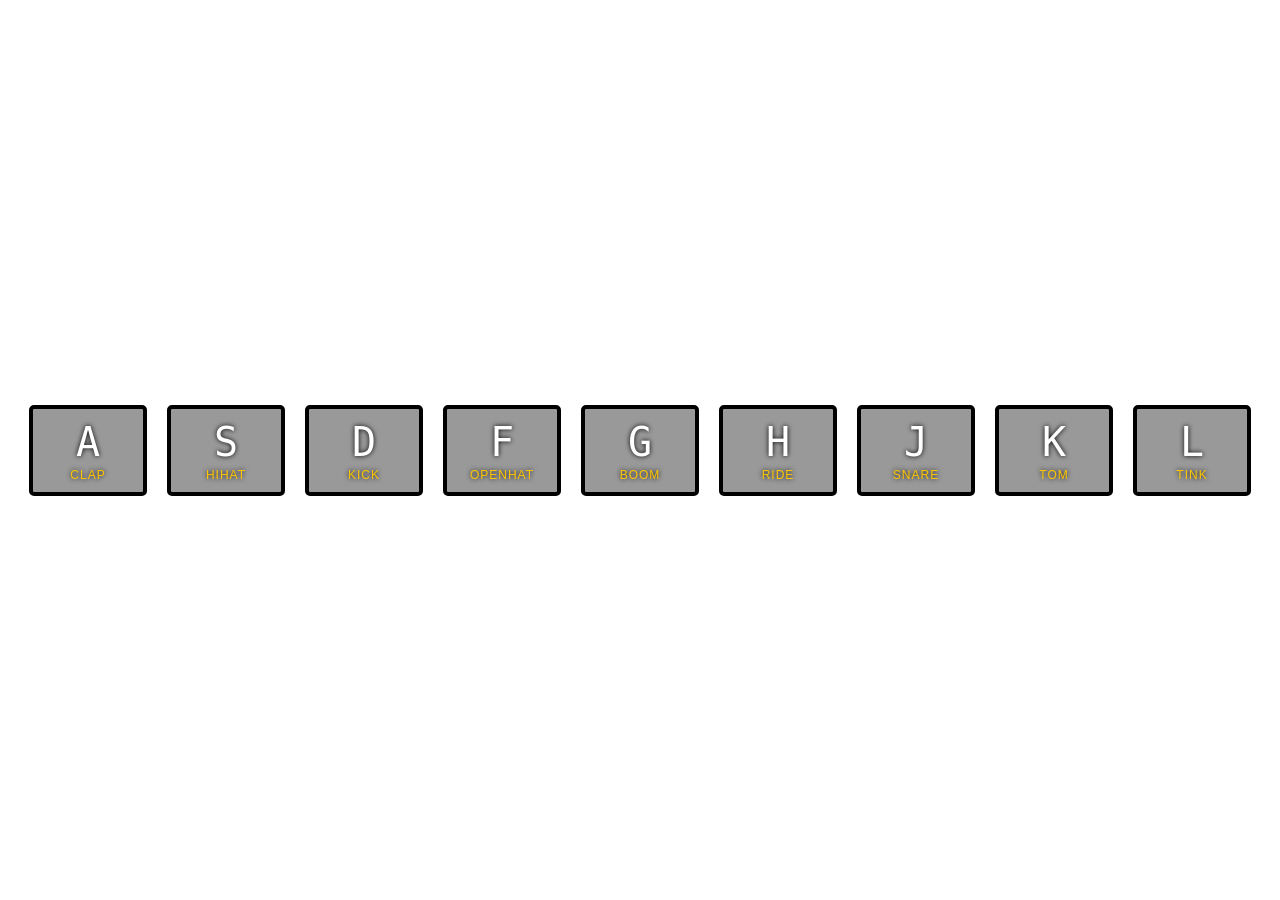
<file: day01/after/index.html>
<!DOCTYPE html>
<html lang="en">
<head>
  <meta charset="UTF-8">
  <title>JS Drum Kit</title>
  <link rel="stylesheet" href="style.css">
</head>
<body>


  <div class="keys">
    <div data-key="65" class="key">
      <kbd>A</kbd>
      <span class="sound">clap</span>
    </div>
    <div data-key="83" class="key">
      <kbd>S</kbd>
      <span class="sound">hihat</span>
    </div>
    <div data-key="68" class="key">
      <kbd>D</kbd>
      <span class="sound">kick</span>
    </div>
    <div data-key="70" class="key">
      <kbd>F</kbd>
      <span class="sound">openhat</span>
    </div>
    <div data-key="71" class="key">
      <kbd>G</kbd>
      <span class="sound">boom</span>
    </div>
    <div data-key="72" class="key">
      <kbd>H</kbd>
      <span class="sound">ride</span>
    </div>
    <div data-key="74" class="key">
      <kbd>J</kbd>
      <span class="sound">snare</span>
    </div>
    <div data-key="75" class="key">
      <kbd>K</kbd>
      <span class="sound">tom</span>
    </div>
    <div data-key="76" class="key">
      <kbd>L</kbd>
      <span class="sound">tink</span>
    </div>
  </div>

  <audio data-key="65" src="sounds/clap.wav"></audio>
  <audio data-key="83" src="sounds/hihat.wav"></audio>
  <audio data-key="68" src="sounds/kick.wav"></audio>
  <audio data-key="70" src="sounds/openhat.wav"></audio>
  <audio data-key="71" src="sounds/boom.wav"></audio>
  <audio data-key="72" src="sounds/ride.wav"></audio>
  <audio data-key="74" src="sounds/snare.wav"></audio>
  <audio data-key="75" src="sounds/tom.wav"></audio>
  <audio data-key="76" src="sounds/tink.wav"></audio>

<script>

  window.addEventListener('keydown', function(e) {
    const audio = document.querySelector(`audio[data-key="${e.keyCode}"]`);
    const key = document.querySelector(`.key[data-key="${e.keyCode}"]`);
    if (!audio) return;
    audio.currentTime = 0;
    audio.play();
    key.classList.add('playing');

    const keys = document.querySelectorAll('.key');

    keys.forEach(key => key.addEventListener('transitionend', removeTransition));

    function removeTransition(e) {
      this.classList.remove('playing')
    }
  })

</script>


</body>
</html>
</file>
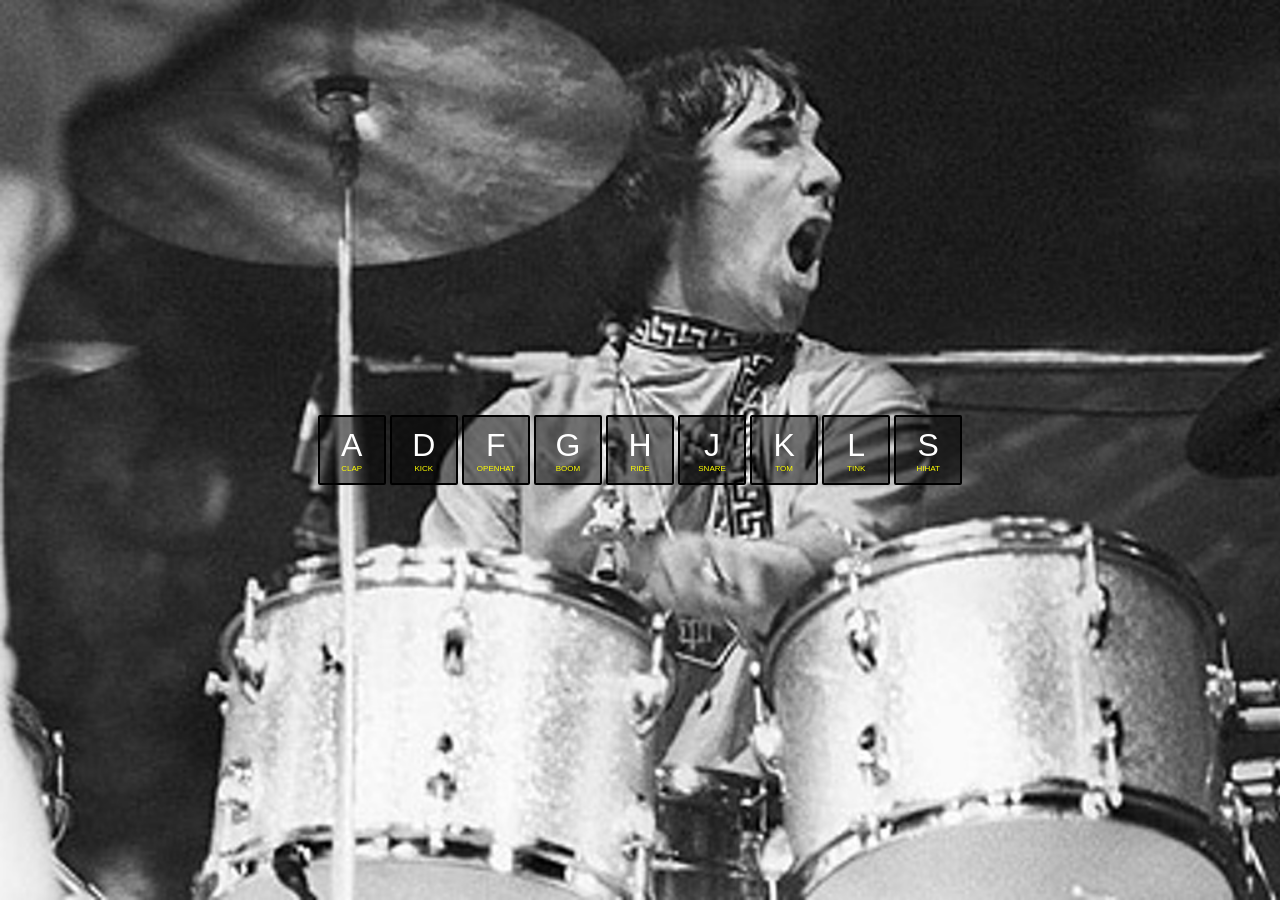
<file: day01/before/index.html>
<!DOCTYPE html>
<html lang="en">
<head>
  <meta charset="UTF-8">
  <title>Yeah!</title>
  <link rel="stylesheet" href="styles.css">
  <script defer src="scripts.js"></script>
</head>
<body>
<div class="keys-wrapper">

</div>
</body>
</html>
</file>
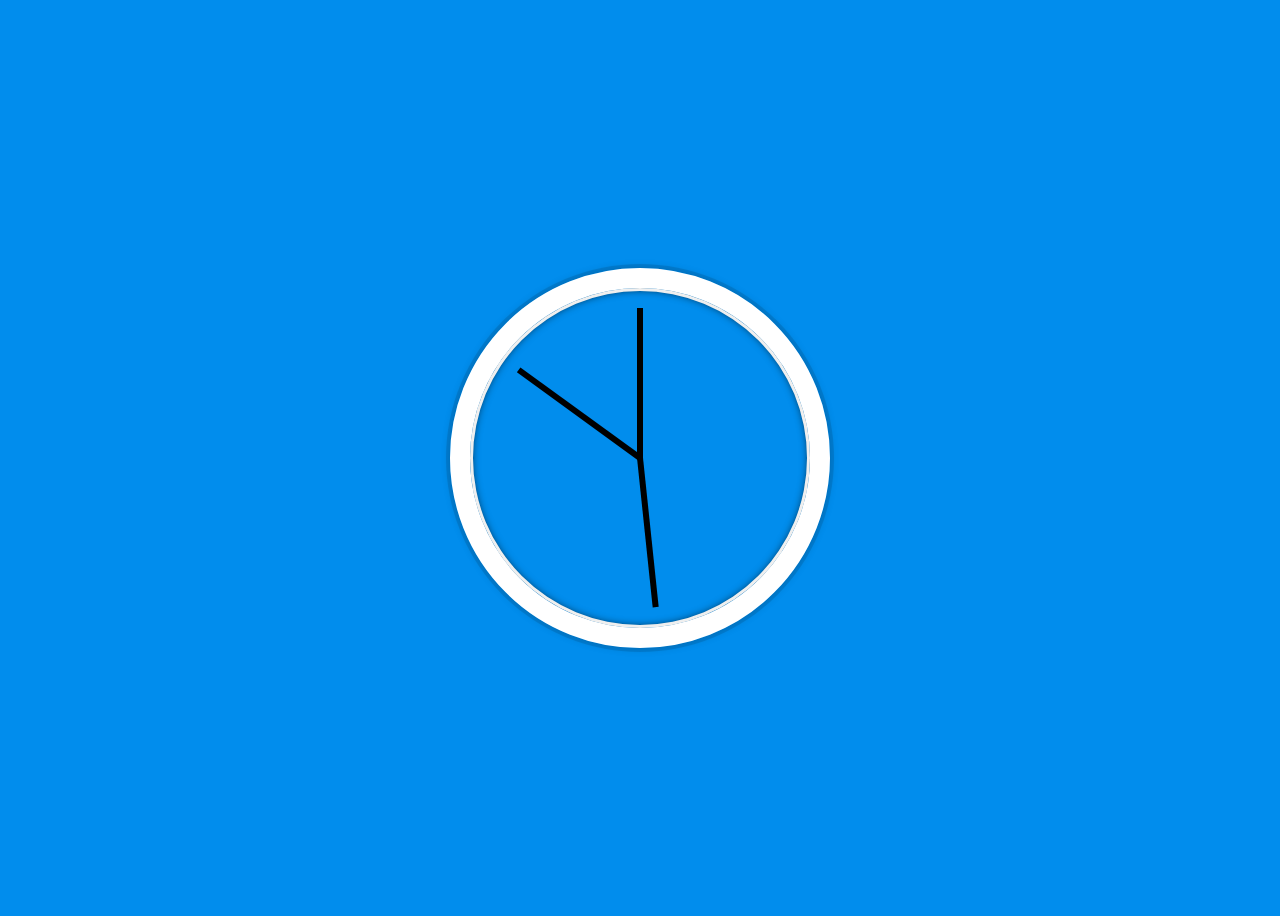
<file: day02/after/index.html>
<!DOCTYPE html>
<html lang="en">
<head>
  <meta charset="UTF-8">
  <title>JS + CSS Clock</title>
</head>
<body>


    <div class="clock">
      <div class="clock-face">
        <div class="hand hour-hand"></div>
        <div class="hand min-hand"></div>
        <div class="hand second-hand"></div>
      </div>
    </div>


  <style>
    html {
      background:#018DED url(http://unsplash.it/1500/1000?image=881&blur=50);
      background-size:cover;
      font-family:'helvetica neue';
      text-align: center;
      font-size: 10px;
    }

    body {
      font-size: 2rem;
      display:flex;
      flex:1;
      min-height: 100vh;
      align-items: center;
    }

    .clock {
      width: 30rem;
      height: 30rem;
      border:20px solid white;
      border-radius:50%;
      margin:50px auto;
      position: relative;
      padding:2rem;
      box-shadow:
        0 0 0 4px rgba(0,0,0,0.1),
        inset 0 0 0 3px #EFEFEF,
        inset 0 0 10px black,
        0 0 10px rgba(0,0,0,0.2);
    }

    .clock-face {
      position: relative;
      width: 100%;
      height: 100%;
      transform: translateY(-3px); /* account for the height of the clock hands */
    }

    .hand {
      width:50%;
      height:6px;
      background:black;
      position: absolute;
      top:50%;
      transform-origin: 100%;
      transform: rotate(90deg);
      transition: transform .2s;
    }

  </style>

  <script>
  const secondHand = document.querySelector('.second-hand');
  const minuteHand = document.querySelector('.min-hand');
  const hourHand = document.querySelector('.hour-hand');

    function setDate() {
      const now = new Date();
      const seconds = now.getSeconds();
      const secondsDegrees = (seconds / 60) * 360 + 90;

      const minutes = now.getMinutes();
      const minutesDegrees = (minutes / 60) * 360 + 90;

      const hours = now.getHours();
      const hoursDegrees = (hours / 60) * 360 + 90;


      secondHand.style.transform = `rotate(${secondsDegrees}deg)`;
      minuteHand.style.transform = `rotate(${minutesDegrees}deg)`;
      hourHand.style.transform = `rotate(${hoursDegrees}deg)`;
    }

    setInterval(setDate, 1000);

  </script>
</body>
</html>
</file>
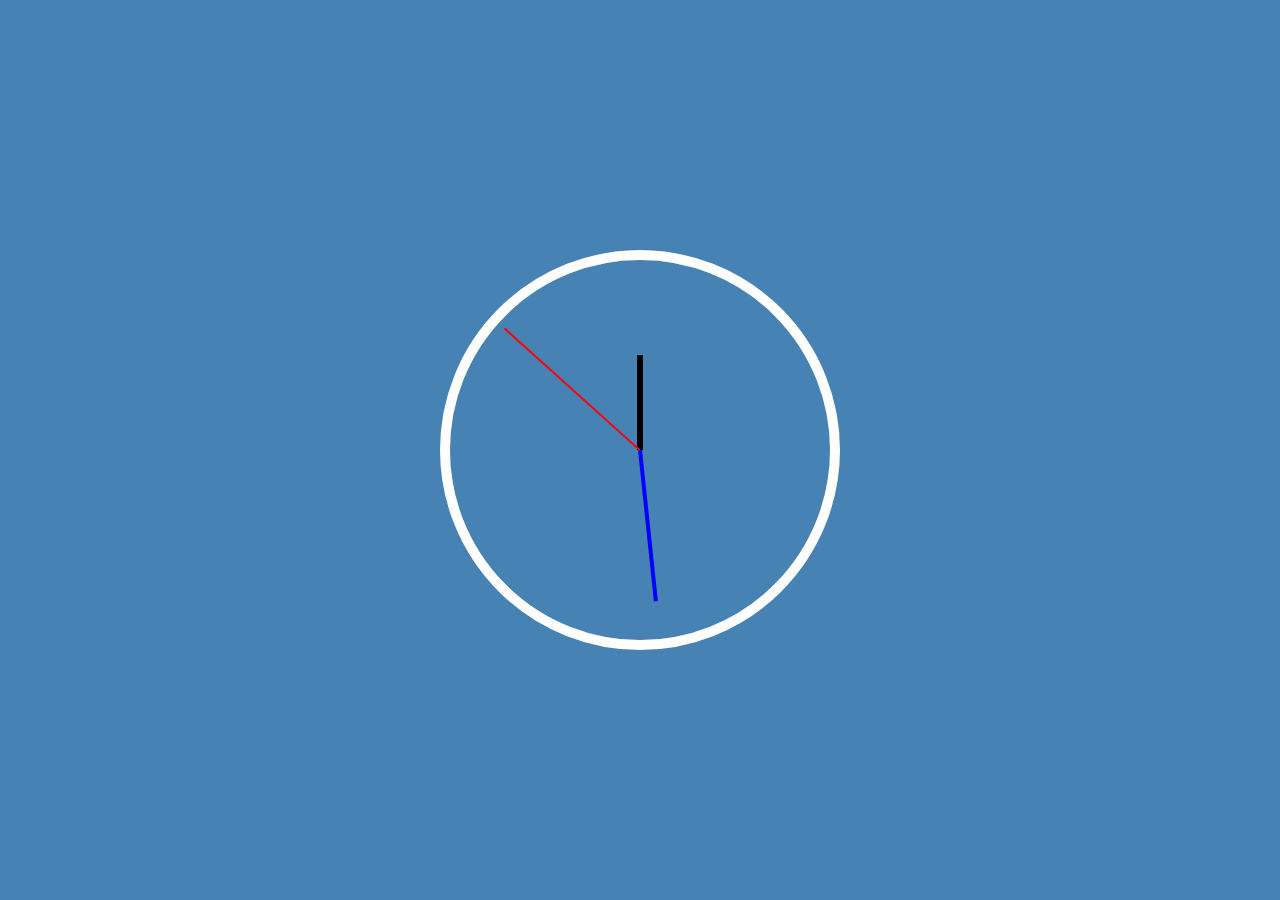
<file: day02/before/index.html>
<!DOCTYPE html>
<html lang="en">
<head>
  <meta charset="UTF-8">
  <title>Day 2 JS30</title>
  <link rel="stylesheet" href="styles.css">
  <script defer src="scripts.js"></script>
</head>
<body>

<div class="clock-face">
  <div class="hand-hour"></div>
  <div class="hand-minute"></div>
  <div class="hand-second"></div>
</div>


</body>
</html>
</file>
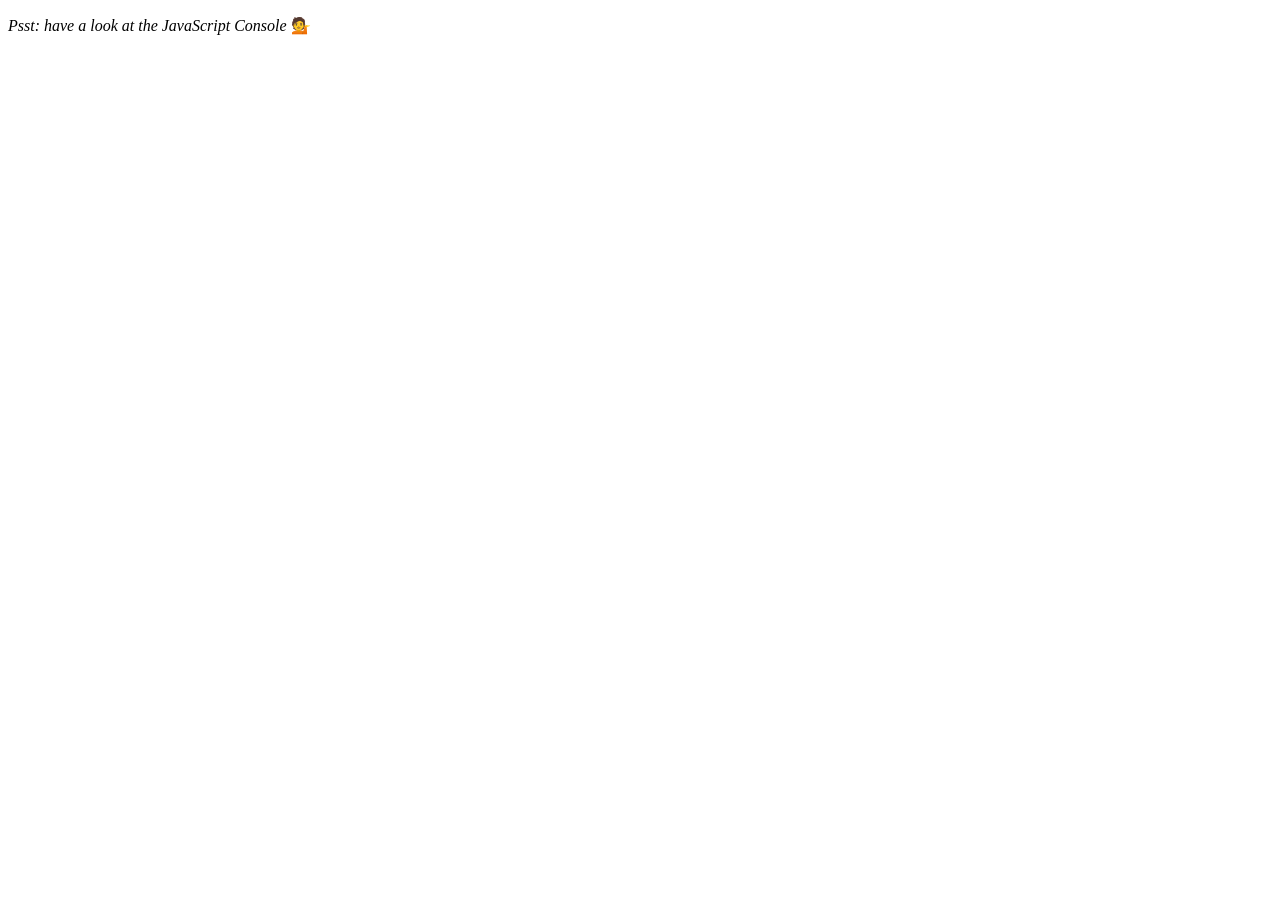
<file: day04/before/index.html>
<!DOCTYPE html>
<html lang="en">
<head>
  <meta charset="UTF-8">
  <title>Array Cardio 💪</title>
</head>
<body>
  <p><em>Psst: have a look at the JavaScript Console</em> 💁</p>
  <script>
    // Get your shorts on - this is an array workout!
    // ## Array Cardio Day 1

    // Some data we can work with

    const inventors = [
      { first: 'Albert', last: 'Einstein', year: 1879, passed: 1955 },
      { first: 'Isaac', last: 'Newton', year: 1643, passed: 1727 },
      { first: 'Galileo', last: 'Galilei', year: 1564, passed: 1642 },
      { first: 'Marie', last: 'Curie', year: 1867, passed: 1934 },
      { first: 'Johannes', last: 'Kepler', year: 1571, passed: 1630 },
      { first: 'Nicolaus', last: 'Copernicus', year: 1473, passed: 1543 },
      { first: 'Max', last: 'Planck', year: 1858, passed: 1947 },
      { first: 'Katherine', last: 'Blodgett', year: 1898, passed: 1979 },
      { first: 'Ada', last: 'Lovelace', year: 1815, passed: 1852 },
      { first: 'Sarah E.', last: 'Goode', year: 1855, passed: 1905 },
      { first: 'Lise', last: 'Meitner', year: 1878, passed: 1968 }, 
      { first: 'Hanna', last: 'Hammarström', year: 1829, passed: 1909 }
    ];

    const flavors = ['Chocolate Chip', 'Kulfi', 'Caramel Praline', 'Chocolate', 'Burnt Caramel', 'Pistachio', 'Rose', 'Sweet Coconut', 'Lemon Cookie', 'Toffeeness', 'Toasted Almond', 'Black Raspberry Crunch', 'Chocolate Brownies', 'Pistachio Almond', 'Strawberry', 'Lavender Honey', 'Lychee', 'Peach', 'Black Walnut', 'Birthday Cake', 'Mexican Chocolate', 'Mocha Almond Fudge', 'Raspberry'];



    const people = ['Beck, Glenn', 'Becker, Carl', 'Beckett, Samuel', 'Beddoes, Mick', 'Beecher, Henry', 'Beethoven, Ludwig', 'Begin, Menachem', 'Belloc, Hilaire', 'Bellow, Saul', 'Benchley, Robert', 'Benenson, Peter', 'Ben-Gurion, David', 'Benjamin, Walter', 'Benn, Tony', 'Bennington, Chester', 'Benson, Leana', 'Bent, Silas', 'Bentsen, Lloyd', 'Berger, Ric', 'Bergman, Ingmar', 'Berio, Luciano', 'Berle, Milton', 'Berlin, Irving', 'Berne, Eric', 'Bernhard, Sandra', 'Berra, Yogi', 'Berry, Halle', 'Berry, Wendell', 'Bethea, Erin', 'Bevan, Aneurin', 'Bevel, Ken', 'Biden, Joseph', 'Bierce, Ambrose', 'Biko, Steve', 'Billings, Josh', 'Biondo, Frank', 'Birrell, Augustine', 'Black Elk', 'Blair, Robert', 'Blair, Tony', 'Blake, William'];

    // Array.prototype.filter()
    // 1. Filter the list of inventors for those who were born in the 1500's

    const bornIn1500s = [];
    inventors.forEach(function(object) {
      if (object.year >=1500 && object.year < 1600) {
        bornIn1500s.push(object.first + ' ' + object.last);
      }
    });
    // console.log(bornIn1500s);


    // Array.prototype.map()
    // 2. Give us an array of the inventors' first and last names

    const fullNames = [];
    inventors.forEach(function(object) {
      fullNames.push(object.first + ' ' + object.last);
    });
//     console.log(fullNames);

    // Array.prototype.sort()
    // 3. Sort the inventors by birthdate, oldest to youngest

    inventors.sort(compareFunction);

    function compareFunction(a, b) {
      // if (a.year < b.year) {
      //   return -1;
      // }
      // if (a.year > b.year) {
      //   return 1;
      // }

      // return 0;

      return a.year - b.year;
    }

    // console.table(inventors)

    // Array.prototype.reduce()
    // 4. How many years did all the inventors live?

    var yearsLived = inventors.reduce(function(a, b) {
      return (a + (b.passed - b.year));
    }, 0);

    // console.log(yearsLived);

    // 5. Sort the inventors by years lived

    inventors.sort(function(a, b) {
      // if ((a.passed - a.year) < (b.passed - b.year)) {
      //   return 1;
      // }
      // if ((a.passed - a.year) > (b.passed - b.year)) {
      //   return -1;
      // }

      return (b.passed - b.year) - (a.passed - a.year);
    });

    // console.table(inventors);

    // 6. create a list of Boulevards in Paris that contain 'de' anywhere in the name
    // https://en.wikipedia.org/wiki/Category:Boulevards_in_Paris

    /* Before */
// var resultElements = document.querySelectorAll('.mw-category li a');
// var parisBlvds = [];
// resultElements.forEach(function(element) {
//   parisBlvds.push(element.textContent);
// });
// var deBlvd = parisBlvds.filter(function(item) {
//     return item.includes('de');
// });

    // 7. sort Exercise
    // Sort the people alphabetically by last name
    var alpha = people.sort(function(a, b) {
      firstArray = a.split(', ');
      secondArray = b.split(', ');
      return firstArray['0'] > secondArray['0'];
      if (firstArray['0'] < secondArray['0']) {
        return -1;
      }
      if (firstArray['0'] > secondArray['0']) {
        return 1;
      }
      return 0;

    });

    // const alpha = people.sort(function(lastOne, nextOne) {
    //   const [aLast, aFirst] = lastOne.split(', ');
    //   const [bLast, bFirst] = nextOne.split(', ');
    //   return aLast > bLast ? -1 : 1;
    // });

    // console.log(alpha);

    // 8. Reduce Exercise
    // Sum up the instances of each of these
    const data = ['car', 'car', 'truck', 'truck', 'bike', 'walk', 'car', 'van', 'bike', 'walk', 'car', 'van', 'car', 'truck' ];

    const transportation = data.reduce(function(obj, item) {
      if (!obj[item]) {
        obj[item] = 0;
      }
      obj[item]++;
      return obj;
    }, {});

    console.log(transportation);

  </script>
</body>
</html>
</file>
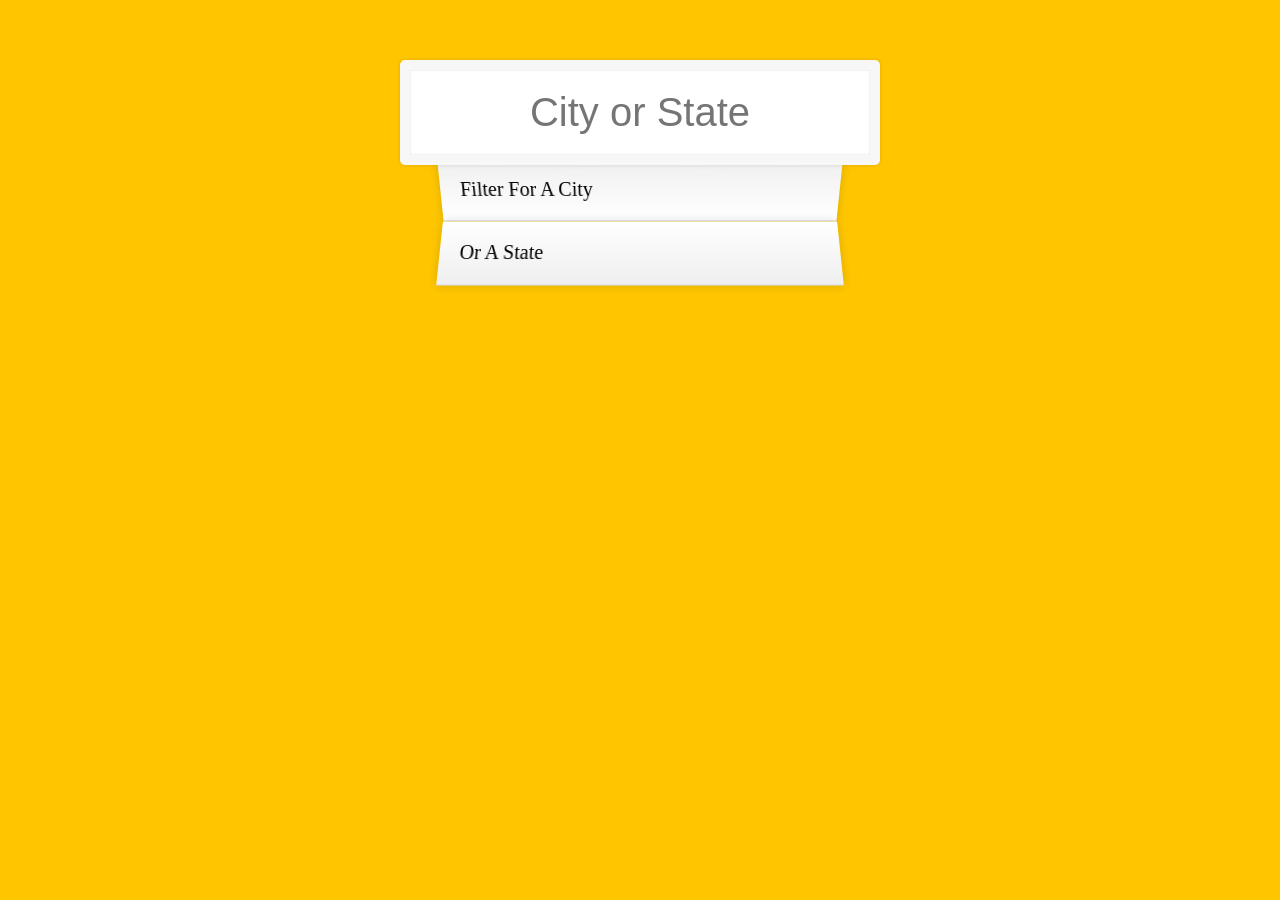
<file: day06/after/index.html>
<!DOCTYPE html>
<html lang="en">
<head>
  <meta charset="UTF-8">
  <title>Type Ahead 👀</title>
  <link rel="stylesheet" href="style.css">
</head>
<body>

  <form class="search-form">
    <input type="text" class="search" placeholder="City or State">
    <ul class="suggestions">
      <li>Filter for a city</li>
      <li>or a state</li>
    </ul>
  </form>
<script>
const endpoint = 'https://gist.githubusercontent.com/Miserlou/c5cd8364bf9b2420bb29/raw/2bf258763cdddd704f8ffd3ea9a3e81d25e2c6f6/cities.json';

const cities = [];

fetch(endpoint)
  .then(blob => blob.json())
  .then(data => cities.push(...data));

function findMatches(wordToMatch, cities) {
  return cities.filter(place => {
    const regex = new RegExp(wordToMatch, 'gi');
    return place.city.match(regex) || place.state.match(regex);
  });
}

function displayMatches() {

  if (this.value.length) {
    const matchArray = findMatches(this.value, cities);

    const html = matchArray.map(place => {
      const regex = new RegExp(this.value, 'gi');
      const cityName = place.city.replace(regex, `<span class="hl">${this.value}</span>`)
      const stateName = place.state.replace(regex, `<span class="hl">${this.value}</span>`)
      return `
        <li>
          <span class="name">${cityName}, ${stateName}</span>
          <span class="population">${place.population}</span>
        </li>
      `;
    }).join('');

    suggestions.innerHTML = html;
  }
  else {
    suggestions.innerHTML = '';
  }
}

const searchInput = document.querySelector('.search');
const suggestions = document.querySelector('.suggestions');

searchInput.addEventListener('keyup', displayMatches);

</script>
  </body>
</html>
</file>
<file: day01/after/style.css>
html {
  font-size: 10px;
  background:url(http://i.imgur.com/b9r5sEL.jpg) bottom center;
  background-size: cover;
}
body,html {
  margin: 0;
  padding: 0;
  font-family: sans-serif;
}

.keys {
  display:flex;
  flex:1;
  min-height:100vh;
  align-items: center;
  justify-content: center;
}

.key {
  border:4px solid black;
  border-radius:5px;
  margin:1rem;
  font-size: 1.5rem;
  padding:1rem .5rem;
  transition:all .07s;
  width:100px;
  text-align: center;
  color:white;
  background:rgba(0,0,0,0.4);
  text-shadow:0 0 5px black;
}

.playing {
  transform:scale(1.1);
  border-color:#ffc600;
  box-shadow: 0 0 10px #ffc600;
}

kbd {
  display: block;
  font-size: 40px;
}

.sound {
  font-size: 1.2rem;
  text-transform: uppercase;
  letter-spacing: 1px;
  color:#ffc600;
}
</file>
<file: day01/before/styles.css>
*, *:before, *:after {
  box-sizing: border-box;
}

body {
  display: flex;
  justify-content: center;
  align-items: center;
  height: 100vh;
  margin: 0;
  font-family: Helvetica, Arial, sans-serif;
  background-image: url(keithmoon.jpg);
  background-size: cover;
}

.keys-wrapper {
  display: flex;
  justify-content: center;
}

.key {
  display: flex;
  flex-wrap: wrap;
  flex-basis: 70px;
  justify-content: center;
  margin: 0 2px;
  padding: 10px;
  background: rgba(0, 0, 0, 0.5);
  border: solid 2px black;
  border-radius: 2px;
  color: white;
  text-transform: uppercase;
  cursor: pointer;
  transition: all .1s;
}

.key:hover {
  border-color: rgba(255, 255, 255, 0.7);
}

.key.js-active {
  transform: scale(1.3);
  border-color: yellow;
}

.key-letter {
  text-align: center;
  font-size: 2rem;
  width: 100%;
}

.key-label {
  color: yellow;
  font-size: 0.5rem;
}
</file>
<file: day02/before/styles.css>
/*styles*/

* {
  box-sizing: border-box;
}

body {
  margin: 0;
  display: flex;
  justify-content: center;
  align-items: center;
  height: 100vh;
  background-color: steelblue;
}

.clock-face {
  position: relative;
  width: 400px;
  height: 400px;
  border: solid 10px white;
  border-radius: 50%;
}

.hand-hour {
  position: absolute;
  left: calc(50% - 3px);
  bottom: 50%;
  width: 6px;
  height: 25%;
  background-color: black;
  transform-origin: bottom;
}

/* Prevent transition from rewinding hand */
.hand-hour[style*='(0'] {
  transition: none;
}

.hand-minute {
  position: absolute;
  left: calc(50% - 2px);
  bottom: 50%;
  width: 4px;
  height: 40%;
  background-color: blue;
  transform-origin: bottom;
}

/* Prevent transition from rewinding hand */
.hand-minute[style*='(0'] {
  transition: none;
}

.hand-second {
  position: absolute;
  left: calc(50% - 1px);
  bottom: 50%;
  width: 2px;
  height: 48%;
  background-color: red;
  transform-origin: bottom;
  transition: transform .2s linear;
}

/* Prevent transition from rewinding hand */
.hand-second[style*='(0'] {
  transition: none;
}
</file>
<file: day06/after/style.css>
html {
      box-sizing: border-box;
      background:#ffc600;
      font-family:'helvetica neue';
      font-size: 20px;
      font-weight: 200;
    }
    *, *:before, *:after {
      box-sizing: inherit;
    }
    input {
      width: 100%;
      padding:20px;
    }

    .search-form {
      max-width:400px;
      margin:50px auto;
    }

    input.search {
      margin: 0;
      text-align: center;
      outline:0;
      border: 10px solid #F7F7F7;
      width: 120%;
      left: -10%;
      position: relative;
      top: 10px;
      z-index: 2;
      border-radius: 5px;
      font-size: 40px;
      box-shadow: 0 0 5px rgba(0, 0, 0, 0.12), inset 0 0 2px rgba(0, 0, 0, 0.19);
    }


    .suggestions {
      margin: 0;
      padding: 0;
      position: relative;
      /*perspective:20px;*/
    }
    .suggestions li {
      background:white;
      list-style: none;
      border-bottom: 1px solid #D8D8D8;
      box-shadow: 0 0 10px rgba(0, 0, 0, 0.14);
      margin:0;
      padding:20px;
      transition:background 0.2s;
      display:flex;
      justify-content:space-between;
      text-transform: capitalize;
    }

    .suggestions li:nth-child(even) {
      transform: perspective(100px) rotateX(3deg) translateY(2px) scale(1.001);
      background: linear-gradient(to bottom,  #ffffff 0%,#EFEFEF 100%);
    }
    .suggestions li:nth-child(odd) {
      transform: perspective(100px) rotateX(-3deg) translateY(3px);
      background: linear-gradient(to top,  #ffffff 0%,#EFEFEF 100%);
    }

    span.population {
      font-size: 15px;
    }


    .details {
      text-align: center;
      font-size: 15px;
    }

    .hl {
      background:#ffc600;
    }

    .love {
      text-align: center;
    }

    a {
      color:black;
      background:rgba(0,0,0,0.1);
      text-decoration: none;
    }
</file>
